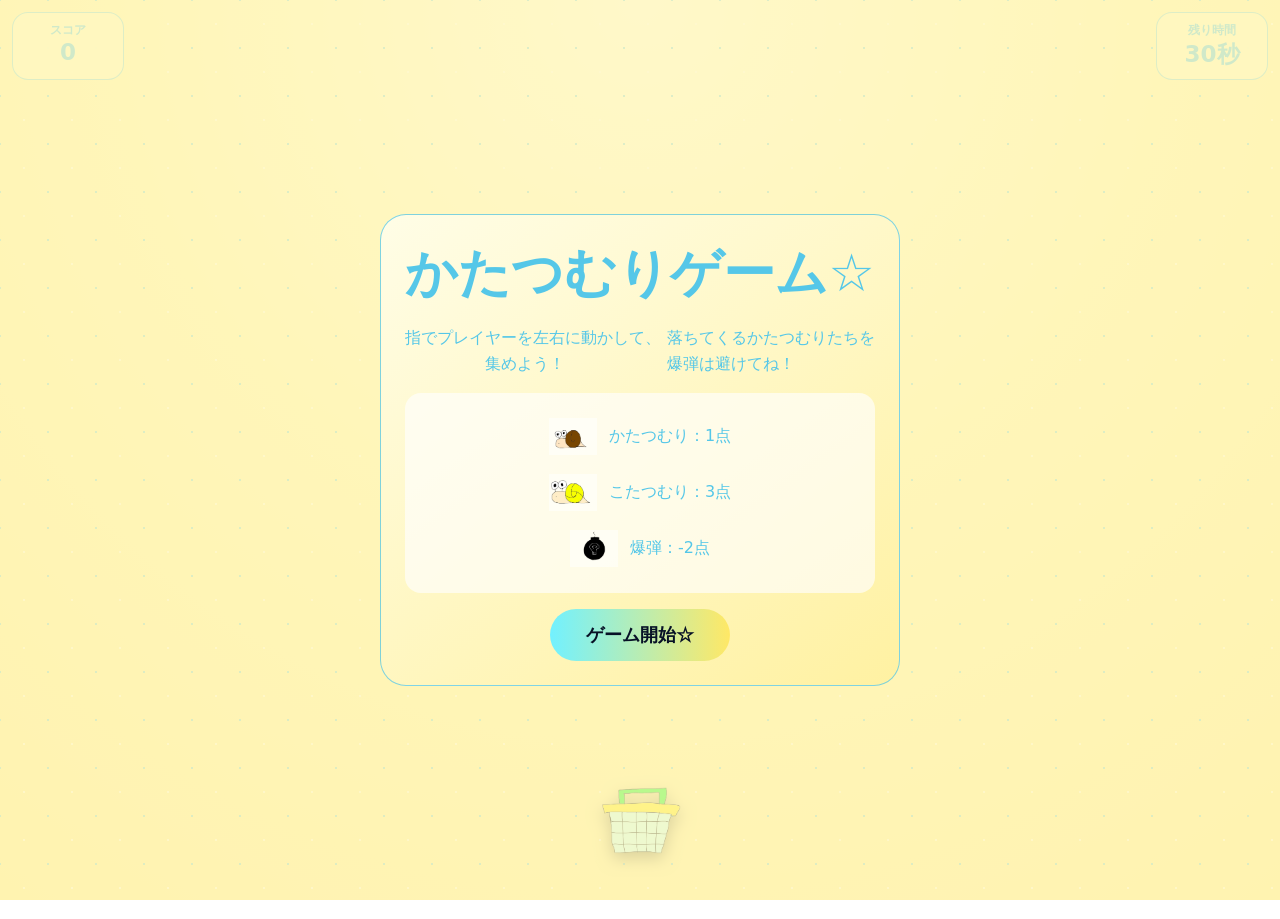
<file: star_catch_game.html>
<!DOCTYPE html>
<html lang="ja">
<head>
  <meta charset="UTF-8">

  <meta
    name="viewport"
    content="width=device-width, initial-scale=1.0,
    maximum-scale=1.0, user-scalable=no"
  >

  <title>かたつむりゲーム☆</title>

  <style>
    * {
      box-sizing: border-box;
      touch-action: none;
      user-select: none;
      -webkit-user-select: none;
    }

    html,
    body {
      width: 100%;
      height: 100%;
      margin: 0;
      overflow: hidden;
    }

    body {
      color: #55c7e8;
      font-family: system-ui, sans-serif;

      background:
        radial-gradient(
          circle at top,
          #fffde7,
          #fff4ad 48%,
          #ffe98d
        );
    }

    #game {
      position: relative;
      width: 100vw;
      height: 100vh;
      overflow: hidden;
    }

    #space {
      position: absolute;
      inset: 0;
      opacity: 0.7;
      pointer-events: none;

      background-image:
        radial-gradient(
          circle,
          white 1px,
          transparent 1px
        ),
        radial-gradient(
          circle,
          #55c7e8 1px,
          transparent 1px
        );

      background-position:
        0 0,
        24px 24px;

      background-size:
        48px 48px;
    }

    #header {
      position: absolute;
      top: 12px;
      right: 12px;
      left: 12px;
      z-index: 10;

      display: flex;
      justify-content: space-between;

      pointer-events: none;
    }

    .panel {
      min-width: 112px;
      padding: 9px 14px;

      color: #55c7e8;
      text-align: center;
      font-weight: bold;

      border:
        1px solid
        rgba(85, 199, 232, 0.7);

      border-radius: 16px;

      background:
        rgba(255, 249, 196, 0.95);
    }

    .label {
      display: block;
      color: #55c7e8;
      font-size: 12px;
    }

    .value {
      color: #55c7e8;
      font-size: 23px;
    }

    #player {
      position: absolute;
      bottom: 25px;
      left: 50%;
      z-index: 5;

      width: 100px;
      height: 100px;

      background-image:
        url("player.png");

      background-repeat:
        no-repeat;

      background-position:
        center;

      background-size:
        contain;

      transform:
        translateX(-50%);

      filter:
        drop-shadow(
          0 6px 8px
          rgba(0, 0, 0, 0.5)
        );
    }

    .falling {
      position: absolute;
      top: -75px;
      z-index: 4;

      width: 65px;
      height: 65px;

      background-repeat:
        no-repeat;

      background-position:
        center;

      background-size:
        contain;

      will-change: transform;

      filter:
        drop-shadow(
          0 5px 6px
          rgba(0, 0, 0, 0.4)
        );
    }

    .normal-target {
      background-image:
        url("target.png");
    }

    .bonus-target {
      background-image:
        url("bonus.png");
    }

    .bomb-target {
      background-image:
        url("bomb.png");
    }

    .point-text {
      position: absolute;
      z-index: 20;

      color: #55cfee;
      font-size: 25px;
      font-weight: bold;

      text-shadow:
        0 2px 0 white,
        0 0 7px
        rgba(48, 181, 220, 0.8);

      pointer-events: none;

      animation:
        float-up 0.8s forwards;
    }

    .point-text.bomb-point {
      color: #e53935;

      text-shadow:
        0 2px 0 white,
        0 0 7px
        rgba(229, 57, 53, 0.8);
    }

    @keyframes float-up {
      from {
        opacity: 1;

        transform:
          translateY(0)
          scale(1);
      }

      to {
        opacity: 0;

        transform:
          translateY(-70px)
          scale(1.3);
      }
    }

    .overlay {
      position: absolute;
      inset: 0;
      z-index: 30;

      display: flex;
      align-items: center;
      justify-content: center;

      padding: 22px;

      background:
        rgba(255, 247, 190, 0.72);
    }

    .card {
      width: min(520px, 92vw);
      max-height: 90vh;
      padding: 24px;

      overflow-y: auto;
      text-align: center;

      color: #55c7e8;

      border:
        1px solid
        rgba(85, 199, 232, 0.75);

      border-radius: 26px;

      background:
        linear-gradient(
          145deg,
          rgba(255, 253, 231, 0.98),
          rgba(255, 241, 161, 0.98)
        );
    }

    h1 {
      margin: 0 0 10px;

      color: #55c7e8;

      font-size:
        clamp(30px, 7vw, 52px);
    }

    p {
      color: #55c7e8;
      line-height: 1.6;
    }

    .rules {
      margin: 16px 0;
      padding: 12px;

      color: #55c7e8;

      border-radius: 16px;

      background:
        rgba(255, 255, 255, 0.65);
    }

    .rule-item {
      display: flex;
      align-items: center;
      justify-content: center;

      gap: 12px;
      margin: 8px 0;

      color: #55c7e8;
    }

    .rule-item img {
      width: 48px;
      height: 48px;

      object-fit: contain;
    }

    #image-error {
      display: none;

      margin: 12px 0;
      padding: 10px;

      color: #e53935;
      font-size: 13px;

      border:
        1px solid
        #e53935;

      border-radius: 10px;

      background:
        rgba(255, 255, 255, 0.7);
    }

    button {
      min-width: 180px;
      padding: 14px 24px;

      color: #071126;
      font-size: 18px;
      font-weight: bold;

      border: none;
      border-radius: 999px;

      background:
        linear-gradient(
          90deg,
          #72f1ff,
          #ffe866
        );

      cursor: pointer;
      touch-action: manipulation;
    }

    button:active {
      transform: scale(0.97);
    }

    /* 終了画面 */

    #end-screen {
      display: none;

      background:
        rgba(255, 244, 173, 0.82);

      backdrop-filter:
        blur(5px);

      -webkit-backdrop-filter:
        blur(5px);
    }

    .end-card {
      position: relative;

      width: min(460px, 92vw);
      padding: 30px 24px;

      border:
        2px solid
        rgba(85, 199, 232, 0.68);

      border-radius: 30px;

      background:
        linear-gradient(
          160deg,
          rgba(255, 255, 255, 0.98),
          rgba(255, 249, 196, 0.98)
        );

      box-shadow:
        0 18px 50px
        rgba(85, 199, 232, 0.24);
    }

    .end-label {
      margin: 0 0 5px;

      color: #e6a700;
      font-size: 13px;
      font-weight: 900;
      letter-spacing: 0.18em;
    }

    .end-card h1 {
      margin: 0 0 20px;
    }

    .score-result {
      margin: 0 auto 18px;
      padding: 15px 20px;

      border:
        2px solid
        rgba(85, 199, 232, 0.35);

      border-radius: 22px;

      background:
        rgba(255, 255, 255, 0.75);
    }

    .score-result-label {
      display: block;
      margin-bottom: 3px;

      color: #55c7e8;
      font-size: 14px;
      font-weight: bold;
    }

    #final-score {
      color: #35b5da;

      font-size:
        clamp(44px, 12vw, 64px);

      font-weight: 900;
      line-height: 1.1;

      text-shadow:
        0 3px 0
        rgba(255, 255, 255, 0.9);
    }

    #message {
      margin: 12px 0;

      color: #35b5da;
      font-size: 20px;
      font-weight: bold;
    }

    .reward-box {
      margin: 16px 0 20px;
      padding: 13px 16px;

      border:
        2px solid
        rgba(255, 193, 7, 0.42);

      border-radius: 18px;

      background:
        linear-gradient(
          135deg,
          rgba(255, 248, 199, 0.95),
          rgba(255, 235, 130, 0.7)
        );
    }

    .reward-label {
      color: #a97900;
      font-size: 12px;
      font-weight: bold;
    }

    #reward {
      min-height: 1.5em;
      margin: 4px 0 0;

      color: #db9800;
      font-size: 21px;
      font-weight: 900;
    }

    .end-menu {
      display: grid;
      gap: 12px;
    }

    .end-menu button {
      width: 100%;
      min-height: 54px;
    }

    .primary-button {
      color: #071126;

      background:
        linear-gradient(
          90deg,
          #72f1ff,
          #ffe866
        );

      box-shadow:
        0 7px 16px
        rgba(85, 199, 232, 0.24);
    }

    .secondary-button {
      color: #269bbd;

      border:
        2px solid
        rgba(85, 199, 232, 0.65);

      background:
        rgba(255, 255, 255, 0.82);
    }

    #ranking-area {
      display: none;

      margin-top: 20px;
      padding: 16px;

      text-align: left;

      border:
        1px solid
        rgba(85, 199, 232, 0.4);

      border-radius: 18px;

      background:
        rgba(255, 255, 255, 0.78);
    }

    .ranking-header {
      display: flex;
      align-items: center;
      justify-content: space-between;

      padding-bottom: 10px;

      border-bottom:
        1px solid
        rgba(85, 199, 232, 0.25);
    }

    .ranking-header h2 {
      margin: 0;

      color: #35b5da;
      font-size: 22px;
    }

    .ranking-header span {
      color: #e6a700;
      font-size: 12px;
      font-weight: 900;
    }

    #ranking-list {
      margin: 12px 0 0;
      padding-left: 32px;
    }

    #ranking-list li {
      margin: 8px 0;
      padding: 7px 10px;

      color: #379fbd;
      font-size: 17px;
      font-weight: bold;

      border-radius: 10px;

      background:
        rgba(238, 251, 255, 0.75);
    }

    #ranking-list li:first-child {
      color: #a97900;

      background:
        rgba(255, 240, 145, 0.62);
    }

    @media (max-height: 700px) {
      .end-card {
        padding: 20px;
      }

      .end-card h1 {
        margin-bottom: 12px;
      }

      .score-result {
        margin-bottom: 10px;
        padding: 10px 16px;
      }

      .reward-box {
        margin: 10px 0 14px;
        padding: 9px 12px;
      }

      .end-menu button {
        min-height: 48px;
        padding: 10px 20px;
      }
    }
  </style>
</head>

<body>
  <main id="game">

    <div id="space"></div>

    <div id="header">
      <div class="panel">
        <span class="label">
          スコア
        </span>

        <span
          class="value"
          id="score"
        >
          0
        </span>
      </div>

      <div class="panel">
        <span class="label">
          残り時間
        </span>

        <span class="value">
          <span id="time">30</span>秒
        </span>
      </div>
    </div>

    <div id="player"></div>

    <!-- 開始画面 -->
    <section
      id="start-screen"
      class="overlay"
    >
      <div class="card">

        <h1>
          かたつむりゲーム☆
        </h1>

        <p>
          指でプレイヤーを左右に動かして、
          落ちてくるかたつむりたちを集めよう！
　　　　　　爆弾は避けてね！
        </p>

        <div id="image-error">
          画像を読み込めませんでした。<br>
          ファイル名と保存場所を確認してください。
        </div>

        <div class="rules">

          <div class="rule-item">
            <img
              src="target.png"
              alt="通常の的"
            >

            <span>
              かたつむり：1点
            </span>
          </div>

          <div class="rule-item">
            <img
              src="bonus.png"
              alt="ボーナス"
            >

            <span>
              こたつむり：3点
            </span>
          </div>

          <div class="rule-item">
            <img
              src="bomb.png"
              alt="ボム"
            >

            <span>
              爆弾：-2点
            </span>
          </div>

        </div>

        <button
          id="start-button"
          type="button"
        >
          ゲーム開始☆
        </button>

      </div>
    </section>

    <!-- 終了画面 -->
    <section
      id="end-screen"
      class="overlay"
      aria-labelledby="end-title"
    >
      <div class="card end-card">

        <p class="end-label">
          ゲームオーバー
        </p>

        <h1 id="end-title">
          タイムアップ！
        </h1>

        <div class="score-result">
          <span class="score-result-label">
            最終スコア
          </span>

          <div id="final-score">
            0点
          </div>
        </div>

        <p id="message"></p>

        <div class="reward-box">
          <span class="reward-label">
            かたつむりゲーム☆
          </span>

          <p id="reward"></p>
        </div>

        <div class="end-menu">

          <button
            id="retry-button"
            class="primary-button"
            type="button"
          >
            もう一度遊ぶ
          </button>

          <button
            id="ranking-button"
            class="secondary-button"
            type="button"
            aria-expanded="false"
            aria-controls="ranking-area"
          >
            ランキングを見る(縦画面)
          </button>

        </div>

        <div
          id="ranking-area"
          aria-hidden="true"
        >
          <div class="ranking-header">

            <h2>
              ランキング
            </h2>

            <span>
              TOP 10
            </span>

          </div>

          <ol id="ranking-list"></ol>
        </div>

      </div>
    </section>

  </main>

  <!-- 特典設定を読み込む -->
  rewards.jsscript>

  <script>
    const game =
      document.getElementById("game");

    const player =
      document.getElementById("player");

    const scoreElement =
      document.getElementById("score");

    const timeElement =
      document.getElementById("time");

    const startScreen =
      document.getElementById(
        "start-screen"
      );

    const endScreen =
      document.getElementById(
        "end-screen"
      );

    const finalScoreElement =
      document.getElementById(
        "final-score"
      );

    const messageElement =
      document.getElementById(
        "message"
      );

    const rewardElement =
      document.getElementById(
        "reward"
      );

    const rankingButton =
      document.getElementById(
        "ranking-button"
      );

    const rankingArea =
      document.getElementById(
        "ranking-area"
      );

    const rankingList =
      document.getElementById(
        "ranking-list"
      );

    const imageError =
      document.getElementById(
        "image-error"
      );

    const startButton =
      document.getElementById(
        "start-button"
      );

    const retryButton =
      document.getElementById(
        "retry-button"
      );

    const rankingStorageKey =
      "imageCatchGameRanking";

    let score = 0;
    let timeLeft = 30;
    let playing = false;

    let objects = [];
    let spawnTimer;
    let clockTimer;
    let animationId;
    let previousTime = 0;

    const imageFiles = [
      "player.png",
      "target.png",
      "bonus.png",
      "bomb.png"
    ];

    function checkImages() {
      for (const fileName of imageFiles) {
        const image =
          new Image();

        image.onerror =
          function () {
            imageError.style.display =
              "block";
          };

        image.src =
          fileName +
          "?check=" +
          Date.now();
      }
    }

    checkImages();

    function movePlayer(clientX) {
      if (!playing) {
        return;
      }

      const gameRect =
        game.getBoundingClientRect();

      const halfWidth =
        player.offsetWidth / 2;

      const newPosition =
        clientX - gameRect.left;

      const limitedPosition =
        Math.max(
          halfWidth,
          Math.min(
            gameRect.width -
              halfWidth,
            newPosition
          )
        );

      player.style.left =
        limitedPosition + "px";
    }

    game.addEventListener(
      "pointerdown",
      function (event) {
        movePlayer(event.clientX);
      }
    );

    game.addEventListener(
      "pointermove",
      function (event) {
        if (
          event.buttons ||
          event.pointerType === "touch"
        ) {
          movePlayer(event.clientX);
        }
      }
    );

    function createObject() {
      if (!playing) {
        return;
      }

      const randomNumber =
        Math.random();

      let targetClass =
        "normal-target";

      let pointValue = 1;

      let speed =
        190 +
        Math.random() * 110;

      if (randomNumber < 0.15) {
        targetClass =
          "bomb-target";

        pointValue = -2;
        speed += 35;
      }

      else if (
        randomNumber < 0.28
      ) {
        targetClass =
          "bonus-target";

        pointValue = 3;
        speed += 20;
      }

      const element =
        document.createElement(
          "div"
        );

      element.className =
        "falling " +
        targetClass;

      const targetSize = 65;

      const usableWidth =
        Math.max(
          1,
          game.clientWidth -
            targetSize -
            16
        );

      const positionX =
        8 +
        Math.random() *
          usableWidth;

      const object = {
        element: element,
        x: positionX,
        y: -75,
        speed: speed,
        value: pointValue,
        removed: false
      };

      element.style.left =
        positionX + "px";

      game.appendChild(element);
      objects.push(object);
    }

    function objectsTouch(
      first,
      second
    ) {
      return !(
        first.right <
          second.left ||
        first.left >
          second.right ||
        first.bottom <
          second.top ||
        first.top >
          second.bottom
      );
    }

    function showPoints(
      x,
      y,
      value
    ) {
      const text =
        document.createElement(
          "div"
        );

      text.className =
        value < 0
          ? "point-text bomb-point"
          : "point-text";

      text.style.left =
        x + "px";

      text.style.top =
        y + "px";

      text.textContent =
        value > 0
          ? "+" + value
          : String(value);

      game.appendChild(text);

      setTimeout(
        function () {
          text.remove();
        },
        850
      );
    }

    function removeObject(object) {
      object.removed = true;
      object.element.remove();
    }

    function update(currentTime) {
      if (!playing) {
        return;
      }

      const elapsedTime =
        Math.min(
          (
            currentTime -
            previousTime
          ) / 1000 || 0,
          0.04
        );

      previousTime =
        currentTime;

      const playerRect =
        player.getBoundingClientRect();

      for (
        const object of objects
      ) {
        if (object.removed) {
          continue;
        }

        object.y +=
          object.speed *
          elapsedTime;

        object.element
          .style.transform =
            "translateY(" +
            object.y +
            "px)";

        const objectRect =
          object.element
            .getBoundingClientRect();

        if (
          objectsTouch(
            objectRect,
            playerRect
          )
        ) {
          score =
            Math.max(
              0,
              score +
                object.value
            );

          scoreElement.textContent =
            score;

          showPoints(
            objectRect.left,
            objectRect.top,
            object.value
          );

          removeObject(object);
        }

        else if (
          objectRect.top >
          game.clientHeight + 20
        ) {
          removeObject(object);
        }
      }

      objects =
        objects.filter(
          function (object) {
            return !object.removed;
          }
        );

      animationId =
        requestAnimationFrame(
          update
        );
    }

    function getRanking() {
      try {
        const savedRanking =
          localStorage.getItem(
            rankingStorageKey
          );

        if (!savedRanking) {
          return [];
        }

        const parsedRanking =
          JSON.parse(
            savedRanking
          );

        return Array.isArray(
          parsedRanking
        )
          ? parsedRanking
          : [];
      }

      catch (error) {
        console.warn(
          "ランキングを読み込めませんでした。",
          error
        );

        return [];
      }
    }

    function saveRanking(
      newScore
    ) {
      const ranking =
        getRanking();

      ranking.push({
        score: newScore,
        playedAt:
          new Date()
            .toLocaleDateString(
              "ja-JP"
            )
      });

      ranking.sort(
        function (
          first,
          second
        ) {
          return (
            second.score -
            first.score
          );
        }
      );

      const topRanking =
        ranking.slice(0, 10);

      try {
        localStorage.setItem(
          rankingStorageKey,
          JSON.stringify(
            topRanking
          )
        );
      }

      catch (error) {
        console.warn(
          "ランキングを保存できませんでした。",
          error
        );
      }
    }

    function renderRanking() {
      const ranking =
        getRanking();

      rankingList.innerHTML =
        "";

      if (
        ranking.length === 0
      ) {
        const emptyItem =
          document.createElement(
            "li"
          );

        emptyItem.textContent =
          "まだ記録がありません";

        rankingList.appendChild(
          emptyItem
        );

        return;
      }

      ranking.forEach(
        function (
          record,
          index
        ) {
          const item =
            document.createElement(
              "li"
            );

          item.textContent =
            record.score +
            "点　" +
            record.playedAt;

          item.setAttribute(
            "aria-label",
            (index + 1) +
              "位、" +
              record.score +
              "点"
          );

          rankingList.appendChild(
            item
          );
        }
      );
    }

    function closeRanking() {
      rankingArea.style.display =
        "none";

      rankingArea.setAttribute(
        "aria-hidden",
        "true"
      );

      rankingButton.setAttribute(
        "aria-expanded",
        "false"
      );

      rankingButton.textContent =
        "ランキングを見る";
    }

    function toggleRanking() {
      const isOpen =
        rankingArea
          .getAttribute(
            "aria-hidden"
          ) === "false";

      if (isOpen) {
        closeRanking();
        return;
      }

      renderRanking();

      rankingArea.style.display =
        "block";

      rankingArea.setAttribute(
        "aria-hidden",
        "false"
      );

      rankingButton.setAttribute(
        "aria-expanded",
        "true"
      );

      rankingButton.textContent =
        "ランキングを閉じる";
    }

    function startGame() {
      clearInterval(spawnTimer);
      clearInterval(clockTimer);

      cancelAnimationFrame(
        animationId
      );

      for (
        const object of objects
      ) {
        object.element.remove();
      }

      objects = [];
      score = 0;
      timeLeft = 30;

      scoreElement.textContent =
        "0";

      timeElement.textContent =
        "30";

      player.style.left =
        "50%";

      startScreen.style.display =
        "none";

      endScreen.style.display =
        "none";

      closeRanking();

      rewardElement.textContent =
        "";

      messageElement.textContent =
        "";

      playing = true;

      previousTime =
        performance.now();

      createObject();

      spawnTimer =
        setInterval(
          createObject,
          620
        );

      clockTimer =
        setInterval(
          function () {
            timeLeft -= 1;

            if (timeLeft < 0) {
              timeLeft = 0;
            }

            timeElement.textContent =
              timeLeft;

            if (timeLeft <= 0) {
              finishGame();
            }
          },
          1000
        );

      animationId =
        requestAnimationFrame(
          update
        );
    }

    function finishGame() {
      if (!playing) {
        return;
      }

      playing = false;

      clearInterval(spawnTimer);
      clearInterval(clockTimer);

      cancelAnimationFrame(
        animationId
      );

      for (
        const object of objects
      ) {
        object.element.remove();
      }

      objects = [];

      finalScoreElement.textContent =
        score + "点";

      let rewardData = {
        message:
          "ゲーム終了！",
        reward:
          "参加特典"
      };

      if (
        typeof getReward ===
        "function"
      ) {
        const result =
          getReward(score);

        if (result) {
          rewardData = result;
        }
      }

      messageElement.textContent =
        rewardData.message;

      rewardElement.textContent =
        rewardData.reward;

      saveRanking(score);
      closeRanking();

      endScreen.style.display =
        "flex";
    }

    startButton.addEventListener(
      "click",
      startGame
    );

    retryButton.addEventListener(
      "click",
      startGame
    );

    rankingButton.addEventListener(
      "click",
      toggleRanking
    );
  </script>
</body>
</html>
</file>
